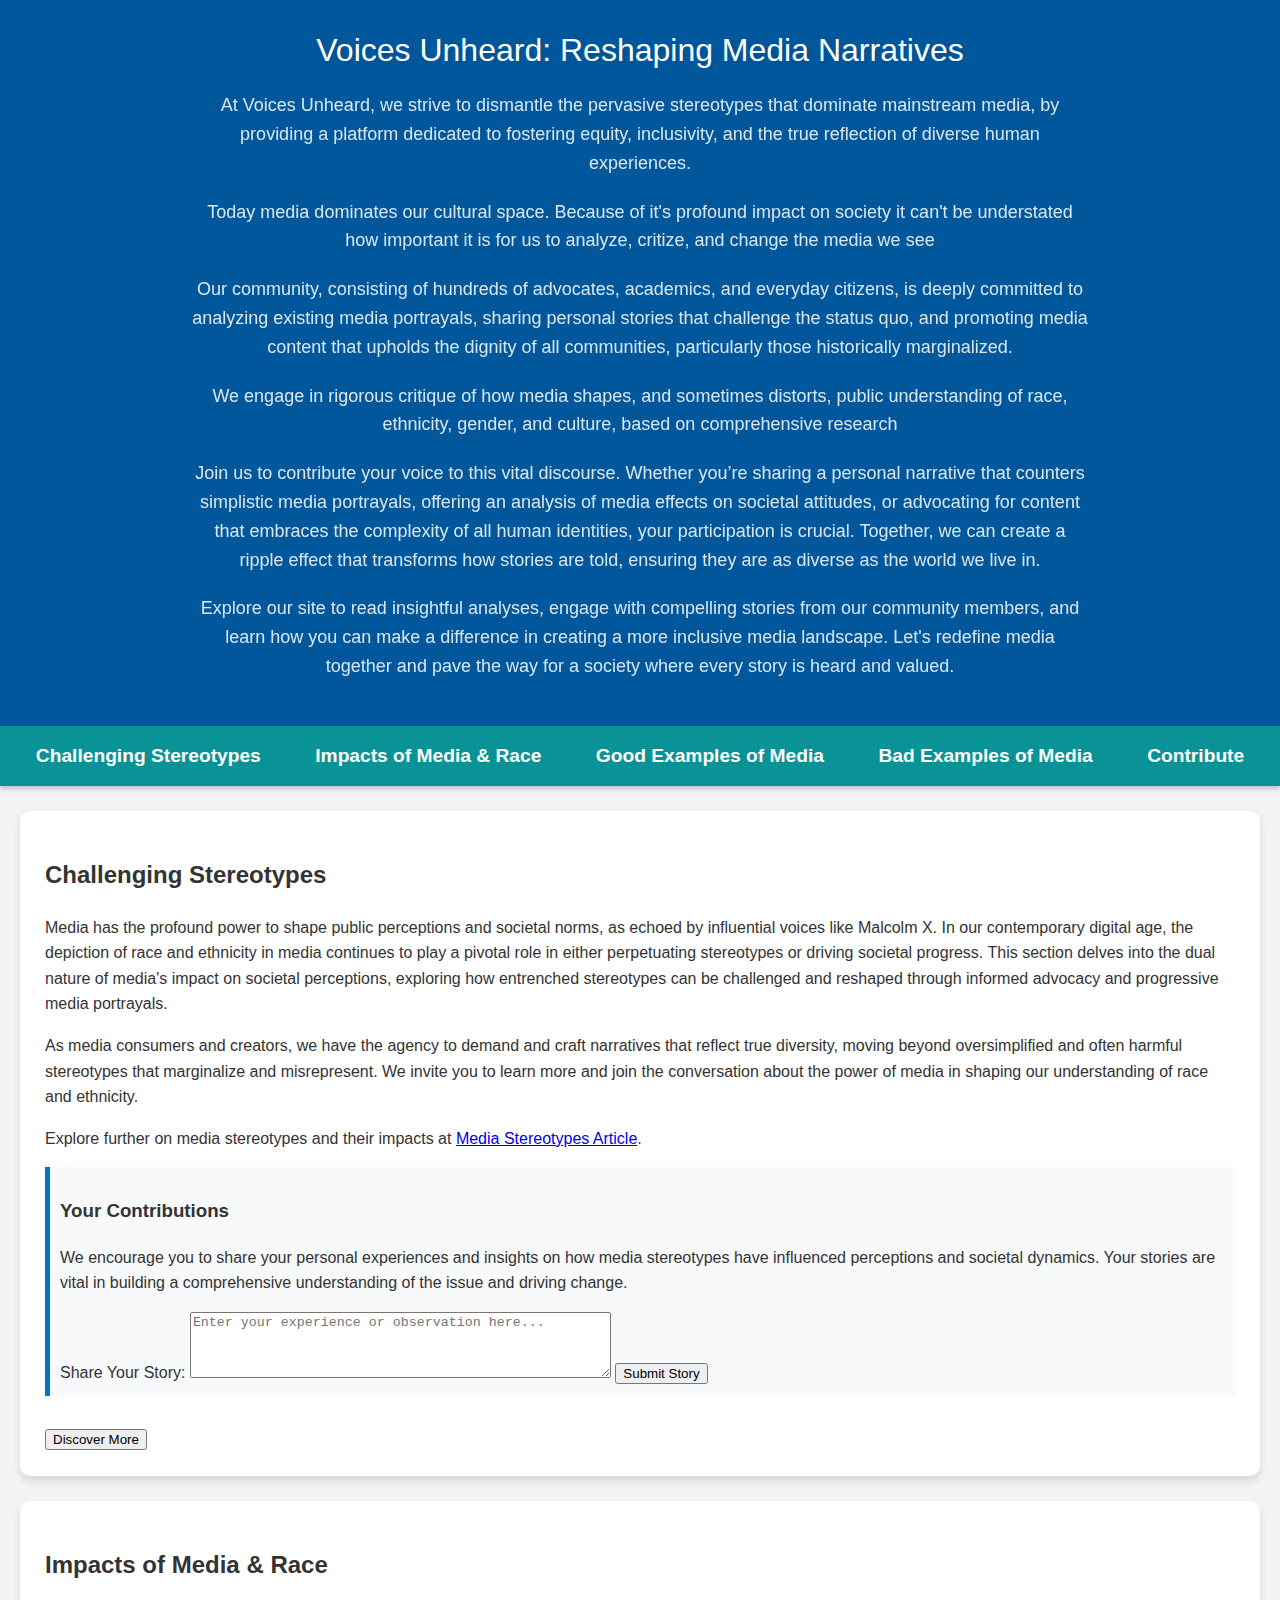
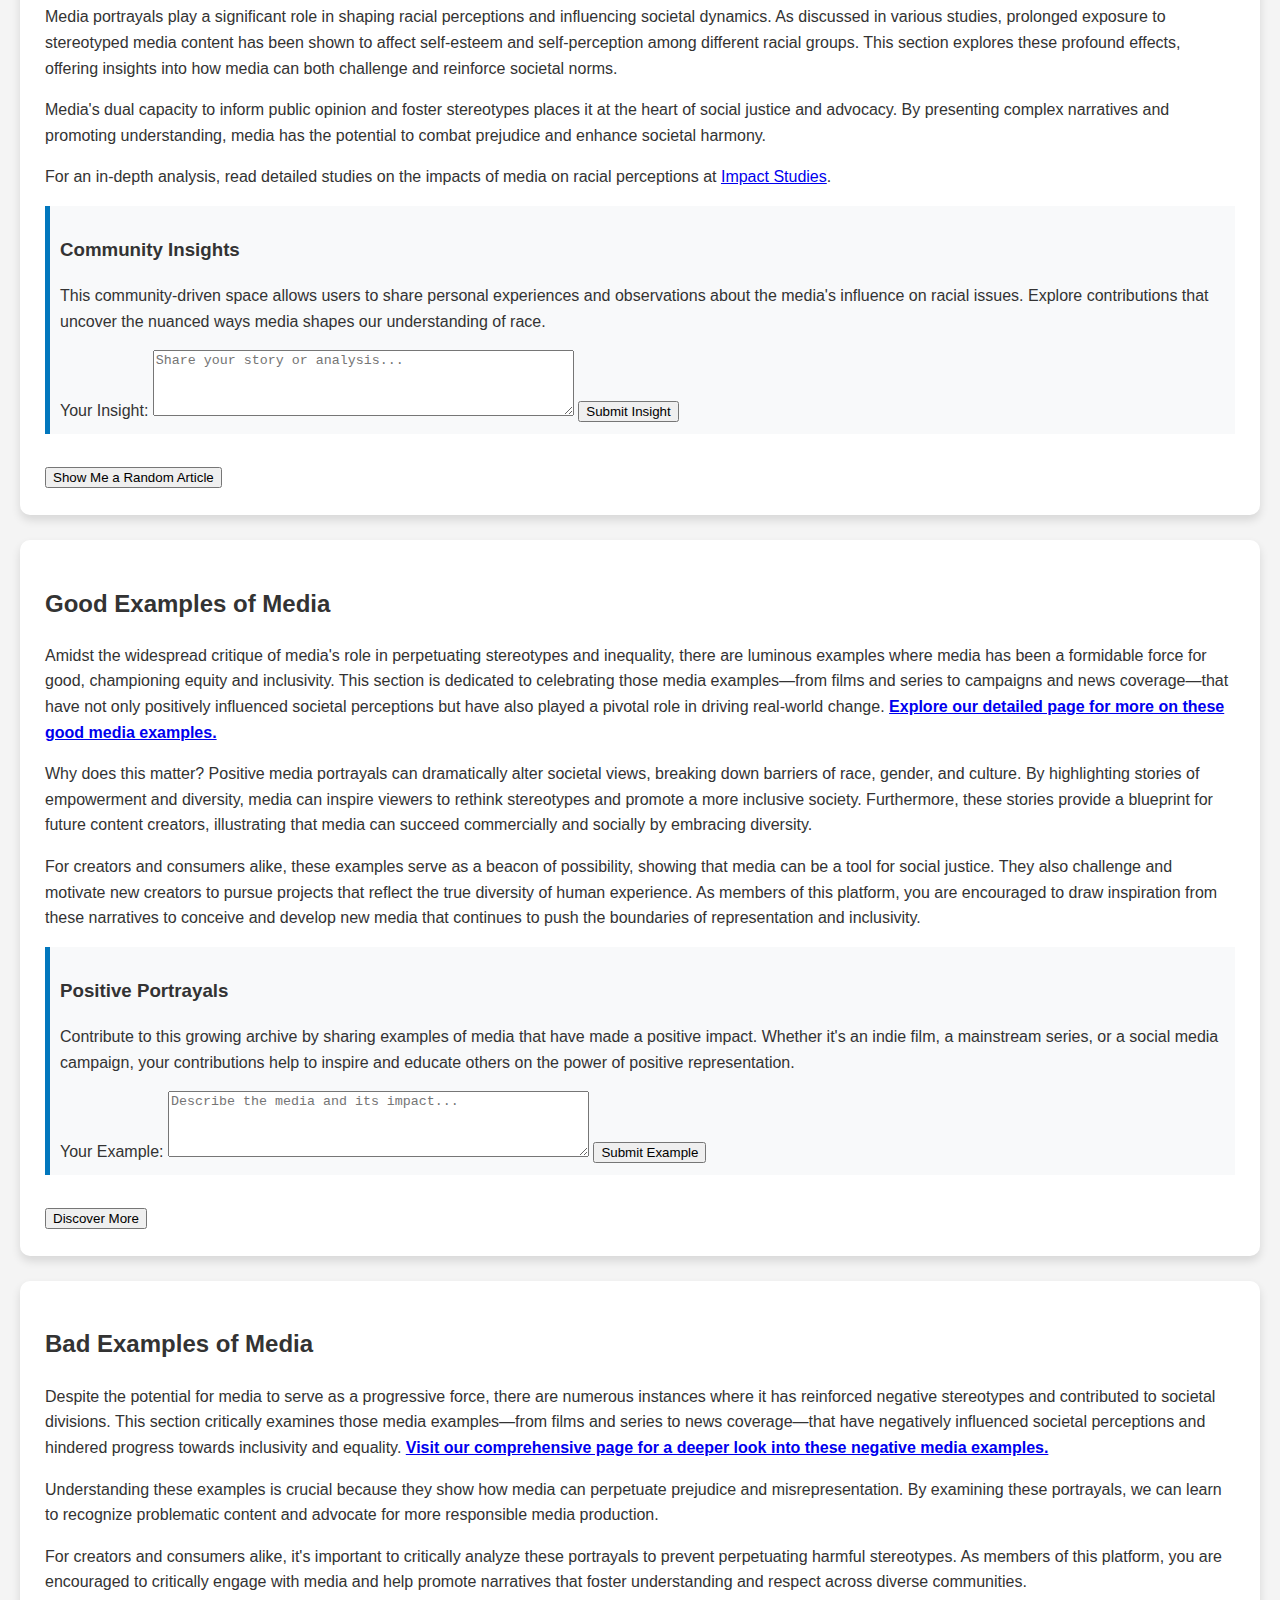
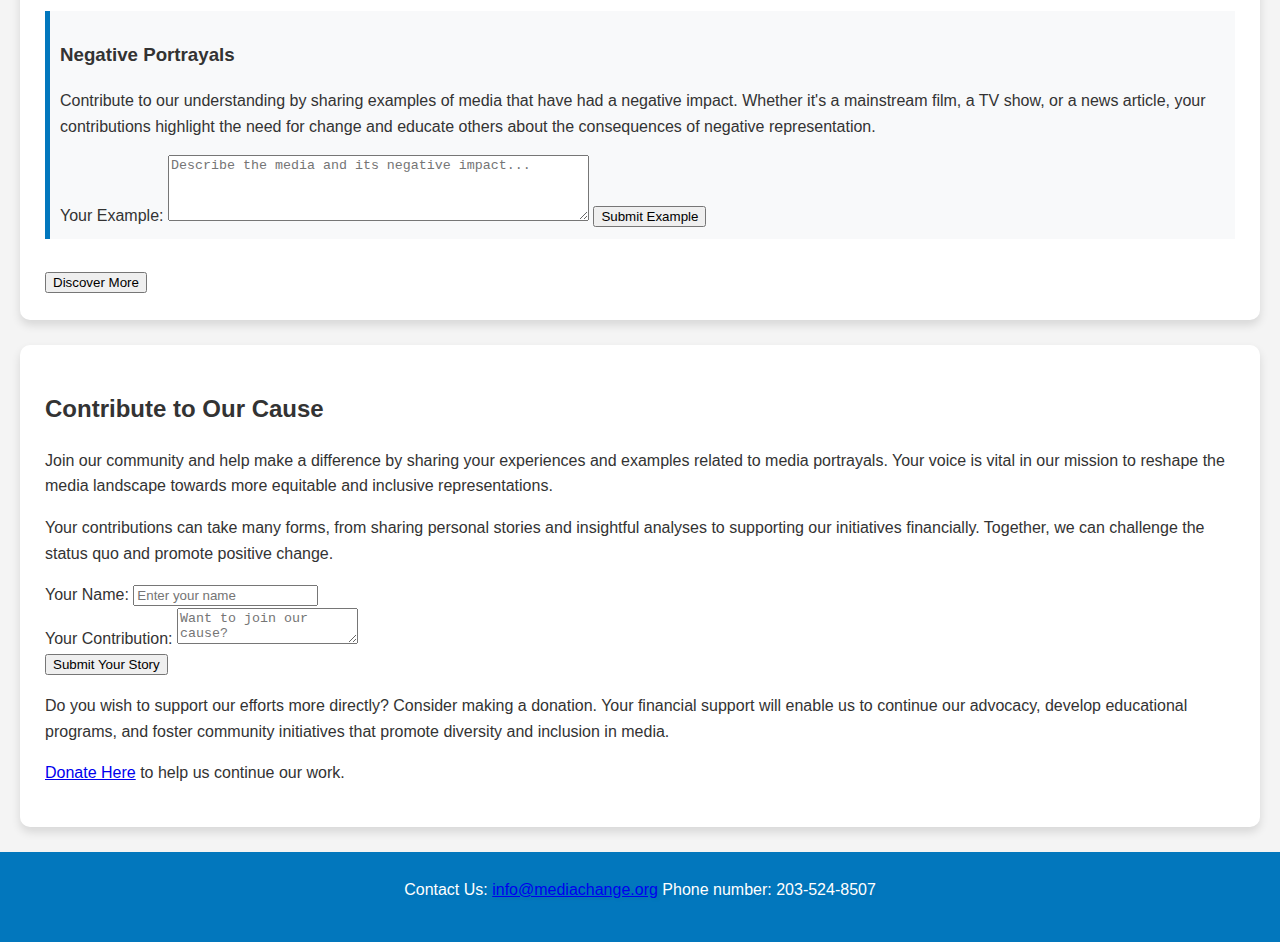
<file: index.html>
<!DOCTYPE html>
<html lang="en">
<head>
    <meta charset="UTF-8">
    <meta name="viewport" content="width=device-width, initial-scale=1.0">
    <title>Media for Equity and Inclusivity</title>
    <link href="CSS/main.css" rel="stylesheet">
</head>
<body>
    <header>
        <h1>Voices Unheard: Reshaping Media Narratives</h1>
        <p>At Voices Unheard, we strive to dismantle the pervasive stereotypes that dominate mainstream media, by providing a platform dedicated to fostering equity, inclusivity, and the true reflection of diverse human experiences.</p>
        <p>Today media dominates our cultural space. Because of it's profound impact on society it can't be understated how important it is for us to analyze, critize, and change the media we see</p>
        <p>Our community, consisting of hundreds of advocates, academics, and everyday citizens, is deeply committed to analyzing existing media portrayals, sharing personal stories that challenge the status quo, and promoting media content that upholds the dignity of all communities, particularly those historically marginalized. </p>
        <p> We engage in rigorous critique of how media shapes, and sometimes distorts, public understanding of race, ethnicity, gender, and culture, based on comprehensive research</p>
        <p>Join us to contribute your voice to this vital discourse. Whether you’re sharing a personal narrative that counters simplistic media portrayals, offering an analysis of media effects on societal attitudes, or advocating for content that embraces the complexity of all human identities, your participation is crucial. Together, we can create a ripple effect that transforms how stories are told, ensuring they are as diverse as the world we live in.</p>
        <p>Explore our site to read insightful analyses, engage with compelling stories from our community members, and learn how you can make a difference in creating a more inclusive media landscape. Let's redefine media together and pave the way for a society where every story is heard and valued.</p>
    </header>
    

    <nav>
        <a href="#stereotypes">Challenging Stereotypes</a>
        <a href="#impacts">Impacts of Media & Race</a>
        <a href="#good-media">Good Examples of Media</a>
        <a href="#bad-media">Bad Examples of Media</a>
        <a href="#contribute">Contribute</a>
    </nav>

    <section id="stereotypes">
        <h2>Challenging Stereotypes</h2>
        <p>Media has the profound power to shape public perceptions and societal norms, as echoed by influential voices like Malcolm X. In our contemporary digital age, the depiction of race and ethnicity in media continues to play a pivotal role in either perpetuating stereotypes or driving societal progress. This section delves into the dual nature of media's impact on societal perceptions, exploring how entrenched stereotypes can be challenged and reshaped through informed advocacy and progressive media portrayals.</p>
        <p>As media consumers and creators, we have the agency to demand and craft narratives that reflect true diversity, moving beyond oversimplified and often harmful stereotypes that marginalize and misrepresent. We invite you to learn more and join the conversation about the power of media in shaping our understanding of race and ethnicity.</p>
        <!-- Embedded link to a relevant article or resource -->
        <p>Explore further on media stereotypes and their impacts at <a href="stereotypes.html" target="_blank">Media Stereotypes Article</a>.</p>
        <article>
            <h3>Your Contributions</h3>
            <p>We encourage you to share your personal experiences and insights on how media stereotypes have influenced perceptions and societal dynamics. Your stories are vital in building a comprehensive understanding of the issue and driving change.</p>
            <!-- Form for users to contribute their story -->
            <form action="mailto:info@mediachange.org" method="post" enctype="text/plain">
                <label for="user-story">Share Your Story:</label>
                <textarea id="user-story" name="story" rows="4" cols="50" placeholder="Enter your experience or observation here..."></textarea>
                <button type="submit">Submit Story</button>
            </form>
        </article>
        <button onclick="randomArticle()">Discover More</button>
        <script>
            function randomArticle() {
                const articles = [
                    'https://libres.uncg.edu/ir/uncg/f/K_Ellis_Racial_2022.pdf', // Racial Stereotypes in Television Advertisements
                    'https://doi.org/10.1111/cars.12335', // Racial stereotyping of indigenous people in Canadian media
                    'https://news.mongabay.com/2021/09/oil-pipeline-on-native-lands-ramps-up-as-canada-honors-its-indigenous-people/', // Oil Pipeline on Native Lands
                    'https://eprints.lse.ac.uk/110724/2/In_Between_Identities_and_Cultures.pdf', // Ms Marvel and the Representation of Young Muslim Women
                    'https://doi.org/10.1353/sho.2007.0121' // Jewish Stereotypes, Media Images, Cultural Hybridity
                ];
                const randomIndex = Math.floor(Math.random() * articles.length);
                window.location.href = articles[randomIndex];
            }
        </script>        
    </section>
    

    <section id="impacts">
        <h2>Impacts of Media & Race</h2>
        <p>Media portrayals play a significant role in shaping racial perceptions and influencing societal dynamics. As discussed in various studies, prolonged exposure to stereotyped media content has been shown to affect self-esteem and self-perception among different racial groups. This section explores these profound effects, offering insights into how media can both challenge and reinforce societal norms.</p>
        <p>Media's dual capacity to inform public opinion and foster stereotypes places it at the heart of social justice and advocacy. By presenting complex narratives and promoting understanding, media has the potential to combat prejudice and enhance societal harmony.</p>
        <!-- Embedded link to a research paper or resource -->
        <p>For an in-depth analysis, read detailed studies on the impacts of media on racial perceptions at <a href="ImpactStudies.html" target="_blank">Impact Studies</a>.</p>
        <article>
            <h3>Community Insights</h3>
            <p>This community-driven space allows users to share personal experiences and observations about the media's influence on racial issues. Explore contributions that uncover the nuanced ways media shapes our understanding of race.</p>
            <!-- User contribution form -->
            <form action="mailto:info@mediachange.org" method="post" enctype="text/plain">
                <label for="user-input">Your Insight:</label>
                <textarea id="user-input" name="content" rows="4" cols="50" placeholder="Share your story or analysis..."></textarea>
                <button type="submit">Submit Insight</button>
            </form>
        </article>
        <button onclick="randomArticle()">Show Me a Random Article</button>
        <script>
            function randomArticle() {
                const articles = [
                    'https://libres.uncg.edu/ir/uncg/f/K_Ellis_Racial_2022.pdf', // Racial Stereotypes in Television Advertisements
                    'https://doi.org/10.1002/mhw.32055', // Study: Racial stereotypes regarding violence, video games
                    'https://www.tvguide.com/news/10-shows-to-help-kids-understand-racism-and-equality/', // TV Guide: Shows to Help Kids Understand Racism and Equality
                    'https://doi.org/10.1007/s12111-009-9116-3', // "But She’s Not Black!” – Discusses racial identity and media perception
                    'https://doi.org/10.1080/14660970.2022.2109805' // "White digital footballers can't jump": Reconstructing race in FIFA 20
                ];
                const randomIndex = Math.floor(Math.random() * articles.length);
                window.location.href = articles[randomIndex];
            }
        </script>
    </section>
    
    

    

    <section id="good-media">
        <h2>Good Examples of Media</h2>
        <p>Amidst the widespread critique of media's role in perpetuating stereotypes and inequality, there are luminous examples where media has been a formidable force for good, championing equity and inclusivity. This section is dedicated to celebrating those media examples—from films and series to campaigns and news coverage—that have not only positively influenced societal perceptions but have also played a pivotal role in driving real-world change. <strong><a href="GoodExamples.html">Explore our detailed page for more on these good media examples.</a></strong></p>
        
        <p>Why does this matter? Positive media portrayals can dramatically alter societal views, breaking down barriers of race, gender, and culture. By highlighting stories of empowerment and diversity, media can inspire viewers to rethink stereotypes and promote a more inclusive society. Furthermore, these stories provide a blueprint for future content creators, illustrating that media can succeed commercially and socially by embracing diversity.</p>
        
        <p>For creators and consumers alike, these examples serve as a beacon of possibility, showing that media can be a tool for social justice. They also challenge and motivate new creators to pursue projects that reflect the true diversity of human experience. As members of this platform, you are encouraged to draw inspiration from these narratives to conceive and develop new media that continues to push the boundaries of representation and inclusivity.</p>
    
        <!-- User contribution form for positive portrayals -->
        <article>
            <h3>Positive Portrayals</h3>
            <p>Contribute to this growing archive by sharing examples of media that have made a positive impact. Whether it's an indie film, a mainstream series, or a social media campaign, your contributions help to inspire and educate others on the power of positive representation.</p>
            <form action="mailto:info@mediachange.org" method="post" enctype="text/plain">
                <label for="positive-media">Your Example:</label>
                <textarea id="positive-media" name="positiveMedia" rows="4" cols="50" placeholder="Describe the media and its impact..."></textarea>
                <button type="submit">Submit Example</button>
            </form>
        </article>
        <button onclick="randomPositiveArticle()">Discover More</button>
        <script>
            function randomPositiveArticle() {
                const articles = [
                    'https://www.youtube.com/watch?v=uXT5fdgt41s', // Akeelah and the Bee - Film that highlights positive representation and empowerment
                    'https://www.voicesofyouth.org/blog/how-social-media-helping-combat-racism', // How social media is helping combat racism - Article discussing positive impacts of social media
                    'https://www.tvguide.com/news/10-shows-to-help-kids-understand-racism-and-equality/', // 10 Shows to Help Kids Understand Racism and Equality - TV Guide
                    'https://www.npr.org/sections/codeswitch/2018/07/31/631897758/a-look-back-at-trayvon-martins-death-and-the-movement-it-inspired', // NPR article on Trayvon Martin’s Death and the movement it inspired
                    'https://www.guardian.com/film/2022/jul/17/john-cho-interview-actor-likes-to-laugh-at-racial-stereotypes' // John Cho interview discussing tackling racial stereotypes in media
                ];
                const randomIndex = Math.floor(Math.random() * articles.length);
                window.location.href = articles[randomIndex];
            }
        </script>
    </section>
    

    <section id="bad-media">
        <h2>Bad Examples of Media</h2>
        <p>Despite the potential for media to serve as a progressive force, there are numerous instances where it has reinforced negative stereotypes and contributed to societal divisions. This section critically examines those media examples—from films and series to news coverage—that have negatively influenced societal perceptions and hindered progress towards inclusivity and equality. <strong><a href="BadExamples.html">Visit our comprehensive page for a deeper look into these negative media examples.</a></strong></p>
    
        <p>Understanding these examples is crucial because they show how media can perpetuate prejudice and misrepresentation. By examining these portrayals, we can learn to recognize problematic content and advocate for more responsible media production.</p>
    
        <p>For creators and consumers alike, it's important to critically analyze these portrayals to prevent perpetuating harmful stereotypes. As members of this platform, you are encouraged to critically engage with media and help promote narratives that foster understanding and respect across diverse communities.</p>
    
        <!-- User contribution form for negative portrayals -->
        <article>
            <h3>Negative Portrayals</h3>
            <p>Contribute to our understanding by sharing examples of media that have had a negative impact. Whether it's a mainstream film, a TV show, or a news article, your contributions highlight the need for change and educate others about the consequences of negative representation.</p>
            <form action="mailto:info@mediachange.org" method="post" enctype="text/plain">
                <label for="negative-media">Your Example:</label>
                <textarea id="negative-media" name="negativeMedia" rows="4" cols="50" placeholder="Describe the media and its negative impact..."></textarea>
                <button type="submit">Submit Example</button>
            </form>
        </article>
        <button onclick="randomNegativeArticle()">Discover More</button>
        <script>
            function randomNegativeArticle() {
                const articles = [
                    'https://doi.org/10.1111/cars.12335', // Racial stereotyping of indigenous people in the Canadian media
                    'https://doi.org/10.1002/mhw.32055', // Study: Racial stereotypes exist regarding violence, video games
                    'https://www.youtube.com/watch?v=5PhWo09sr4E', // SportsCenter clip showcasing racial stereotypes in sports commentary
                    'https://doi.org/10.1353/sho.2007.0121', // Discussing Jewish stereotypes and media images
                    'https://news.mongabay.com/2021/09/oil-pipeline-on-native-lands-ramps-up-as-canada-honors-its-indigenous-people/' // Report on media misrepresentation of indigenous rights issues
                ];
                const randomIndex = Math.floor(Math.random() * articles.length);
                window.location.href = articles[randomIndex];
            }
        </script>
    </section>
    
    

    <section id="contribute">
        <h2>Contribute to Our Cause</h2>
        <p>Join our community and help make a difference by sharing your experiences and examples related to media portrayals. Your voice is vital in our mission to reshape the media landscape towards more equitable and inclusive representations.</p>
        <p>Your contributions can take many forms, from sharing personal stories and insightful analyses to supporting our initiatives financially. Together, we can challenge the status quo and promote positive change.</p>
    
        <!-- Contribution form for user stories and examples -->
        <form action="mailto:your-email@example.com" method="post" enctype="text/plain">
            <label for="name">Your Name:</label>
            <input type="text" id="name" name="name" placeholder="Enter your name" required><br>
            <label for="contribution">Your Contribution:</label>
            <textarea id="contribution" name="contribution" placeholder="Want to join our cause?" required></textarea><br>
            <button type="submit">Submit Your Story</button>
        </form>
    
        <p>Do you wish to support our efforts more directly? Consider making a donation. Your financial support will enable us to continue our advocacy, develop educational programs, and foster community initiatives that promote diversity and inclusion in media.</p>
        <p><a href="https://venmo.com/u/Sonok-Mahapatra" target="_blank">Donate Here</a> to help us continue our work.</p>
    </section>
    

    <footer>
        <p>Contact Us: <a href="mailto:info@mediachange.org">info@mediachange.org</a> Phone number: 203-524-8507</p>
    </footer>
</body>
</html>
</file>
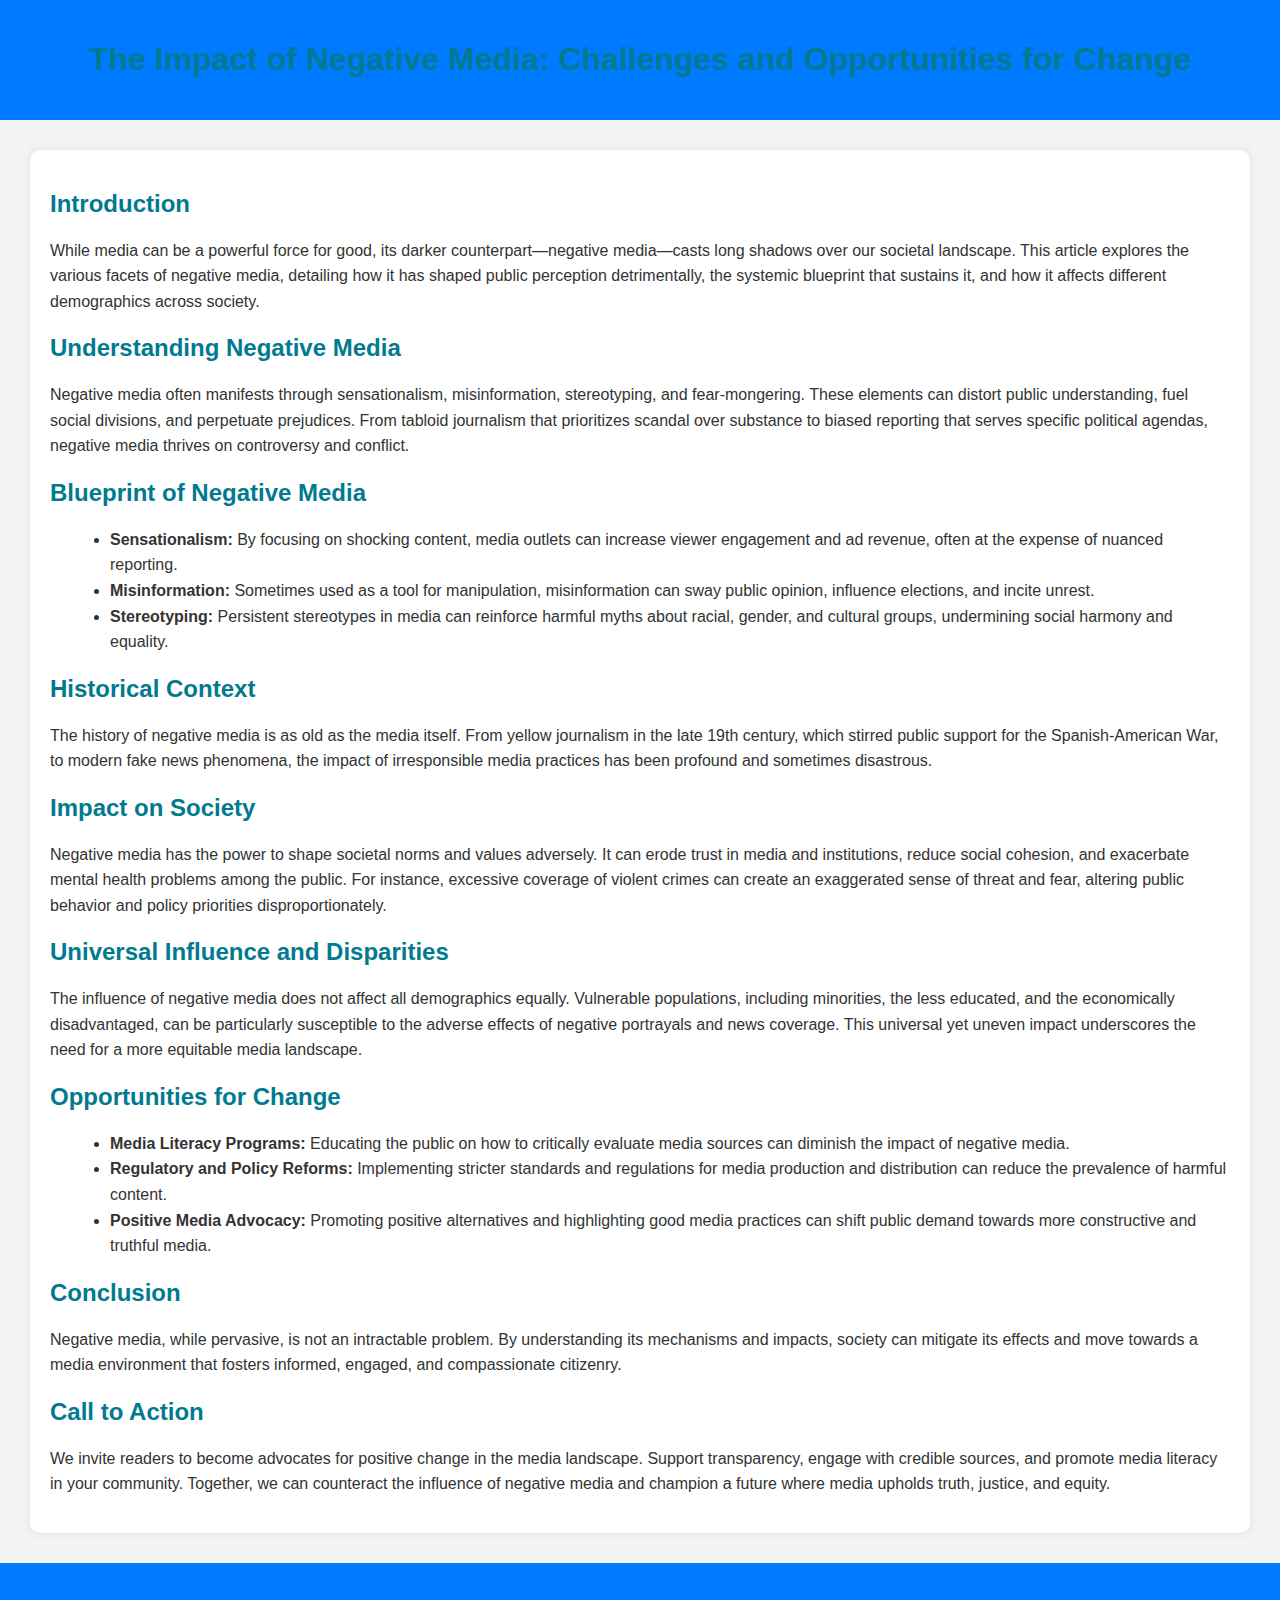
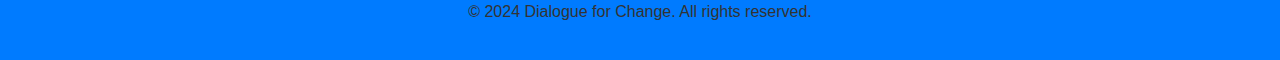
<file: BadExamples.html>
<!DOCTYPE html>
<html lang="en">
<head>
    <meta charset="UTF-8">
    <meta name="viewport" content="width=device-width, initial-scale=1.0">
    <title>The Impact of Negative Media: Challenges and Opportunities for Change</title>
    <style>
        body {
            font-family: 'Arial', sans-serif;
            margin: 0;
            padding: 0;
            background-color: #f4f4f4;
            color: #333;
        }
        header, footer {
            background-color: #007bff;
            color: white;
            padding: 20px;
            text-align: center;
        }
        article {
            background: white;
            margin: 30px;
            padding: 20px;
            border-radius: 10px;
            box-shadow: 0 0 10px rgba(0,0,0,0.1);
        }
        h1, h2 {
            color: #017a8f;
        }
        p, ul, li {
            color: #333;
            line-height: 1.6;
        }
        ul {
            margin-left: 20px;
        }
        a {
            color: #0294a5;
            text-decoration: none;
        }
        a:hover {
            text-decoration: underline;
        }
    </style>
</head>
<body>
    <header>
        <h1>The Impact of Negative Media: Challenges and Opportunities for Change</h1>
    </header>
    <article>
        <h2>Introduction</h2>
        <p>While media can be a powerful force for good, its darker counterpart—negative media—casts long shadows over our societal landscape. This article explores the various facets of negative media, detailing how it has shaped public perception detrimentally, the systemic blueprint that sustains it, and how it affects different demographics across society.</p>

        <h2>Understanding Negative Media</h2>
        <p>Negative media often manifests through sensationalism, misinformation, stereotyping, and fear-mongering. These elements can distort public understanding, fuel social divisions, and perpetuate prejudices. From tabloid journalism that prioritizes scandal over substance to biased reporting that serves specific political agendas, negative media thrives on controversy and conflict.</p>

        <h2>Blueprint of Negative Media</h2>
        <ul>
            <li><strong>Sensationalism:</strong> By focusing on shocking content, media outlets can increase viewer engagement and ad revenue, often at the expense of nuanced reporting.</li>
            <li><strong>Misinformation:</strong> Sometimes used as a tool for manipulation, misinformation can sway public opinion, influence elections, and incite unrest.</li>
            <li><strong>Stereotyping:</strong> Persistent stereotypes in media can reinforce harmful myths about racial, gender, and cultural groups, undermining social harmony and equality.</li>
        </ul>

        <h2>Historical Context</h2>
        <p>The history of negative media is as old as the media itself. From yellow journalism in the late 19th century, which stirred public support for the Spanish-American War, to modern fake news phenomena, the impact of irresponsible media practices has been profound and sometimes disastrous.</p>

        <h2>Impact on Society</h2>
        <p>Negative media has the power to shape societal norms and values adversely. It can erode trust in media and institutions, reduce social cohesion, and exacerbate mental health problems among the public. For instance, excessive coverage of violent crimes can create an exaggerated sense of threat and fear, altering public behavior and policy priorities disproportionately.</p>

        <h2>Universal Influence and Disparities</h2>
        <p>The influence of negative media does not affect all demographics equally. Vulnerable populations, including minorities, the less educated, and the economically disadvantaged, can be particularly susceptible to the adverse effects of negative portrayals and news coverage. This universal yet uneven impact underscores the need for a more equitable media landscape.</p>

        <h2>Opportunities for Change</h2>
        <ul>
            <li><strong>Media Literacy Programs:</strong> Educating the public on how to critically evaluate media sources can diminish the impact of negative media.</li>
            <li><strong>Regulatory and Policy Reforms:</strong> Implementing stricter standards and regulations for media production and distribution can reduce the prevalence of harmful content.</li>
            <li><strong>Positive Media Advocacy:</strong> Promoting positive alternatives and highlighting good media practices can shift public demand towards more constructive and truthful media.</li>
        </ul>

        <h2>Conclusion</h2>
        <p>Negative media, while pervasive, is not an intractable problem. By understanding its mechanisms and impacts, society can mitigate its effects and move towards a media environment that fosters informed, engaged, and compassionate citizenry.</p>

        <h2>Call to Action</h2>
        <p>We invite readers to become advocates for positive change in the media landscape. Support transparency, engage with credible sources, and promote media literacy in your community. Together, we can counteract the influence of negative media and champion a future where media upholds truth, justice, and equity.</p>
    </article>
    <footer>
        <p>© 2024 Dialogue for Change. All rights reserved.</p>
    </footer>
</body>
</html>
</file>
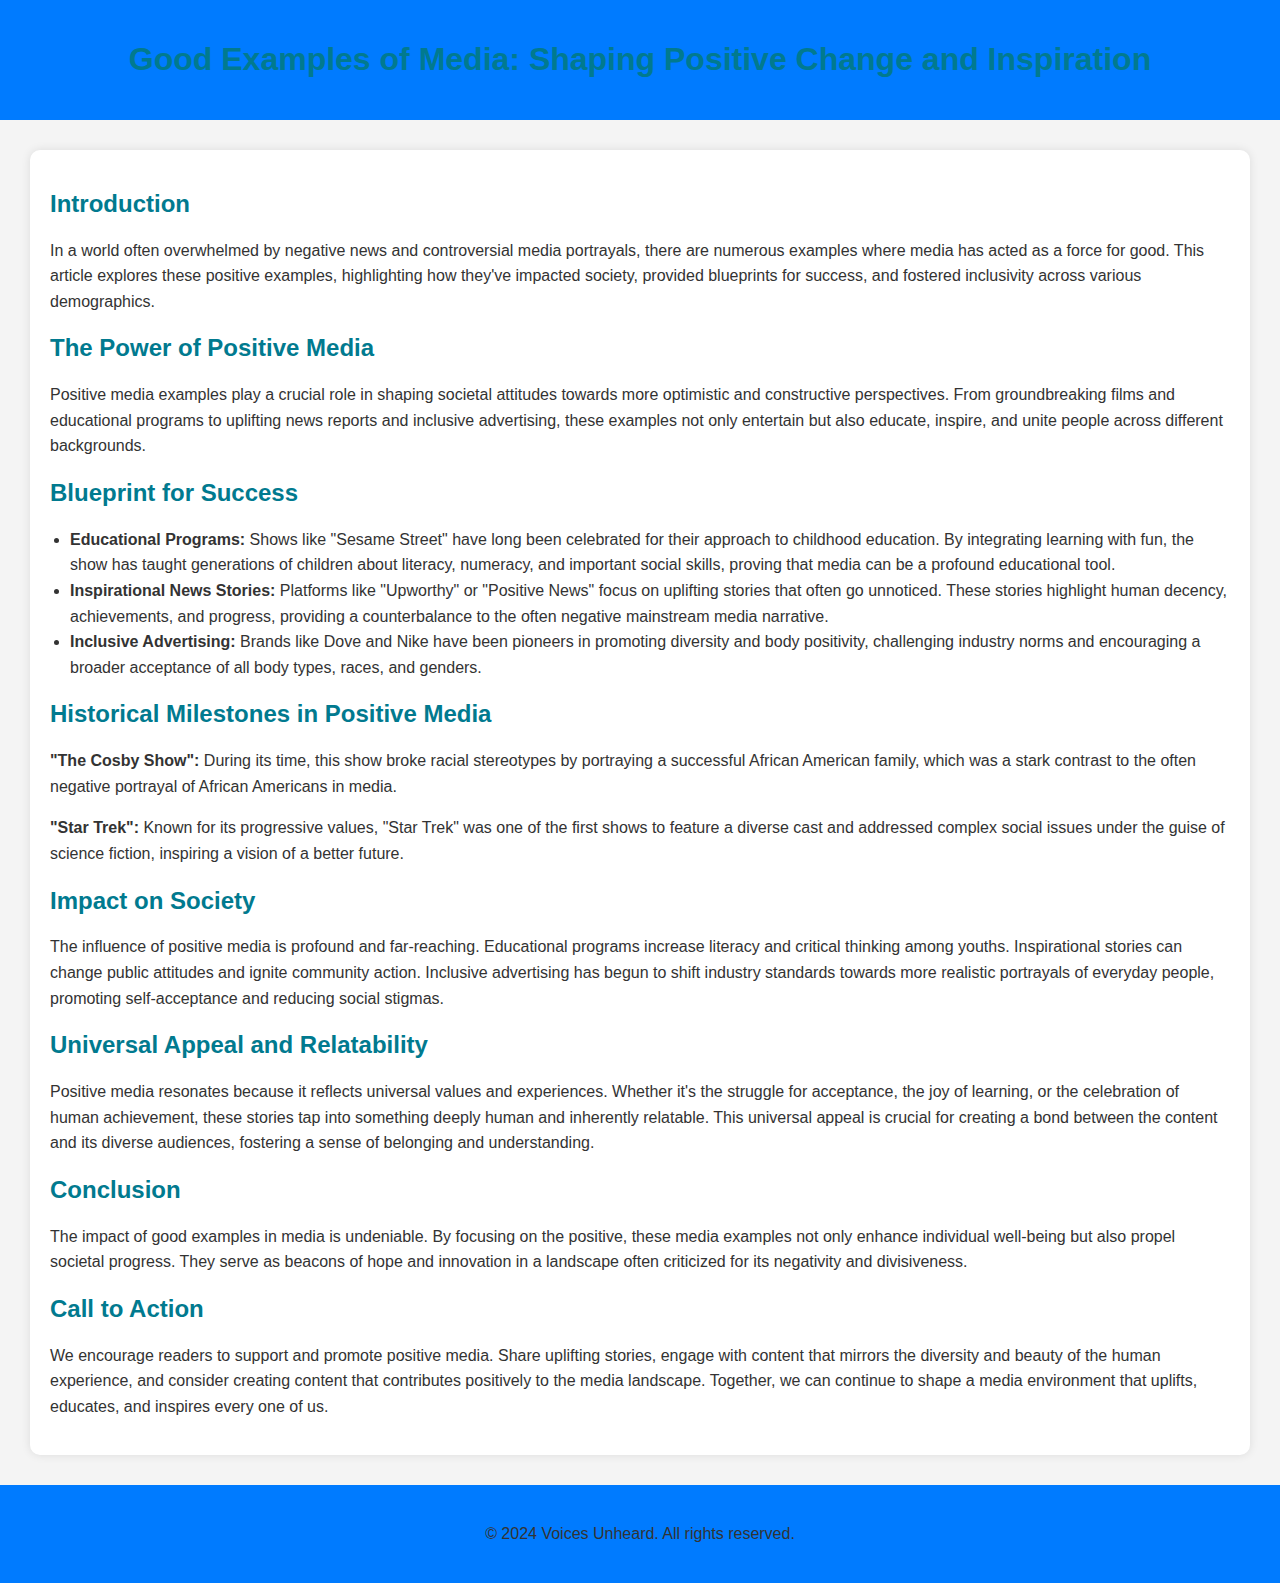
<file: GoodExamples.html>
<!DOCTYPE html>
<html lang="en">
<head>
    <meta charset="UTF-8">
    <meta name="viewport" content="width=device-width, initial-scale=1.0">
    <title>Good Examples of Media: Shaping Positive Change and Inspiration</title>
    <style>
        body {
            font-family: 'Segoe UI', Tahoma, Geneva, Verdana, sans-serif;
            margin: 0;
            padding: 0;
            background-color: #f4f4f4;
            color: #333;
        }
        header, footer {
            background-color: #007BFF;
            color: white;
            padding: 20px;
            text-align: center;
        }
        article {
            background: white;
            margin: 30px;
            padding: 20px;
            border-radius: 10px;
            box-shadow: 0 0 10px rgba(0,0,0,0.1);
        }
        h1, h2 {
            color: #017a8f;
        }
        p, li {
            color: #333;
            line-height: 1.6;
        }
        ul {
            padding-left: 20px;
        }
        a {
            color: #0294a5;
            text-decoration: none;
        }
        a:hover {
            text-decoration: underline;
        }
    </style>
</head>
<body>
    <header>
        <h1>Good Examples of Media: Shaping Positive Change and Inspiration</h1>
    </header>
    <article>
        <h2>Introduction</h2>
        <p>In a world often overwhelmed by negative news and controversial media portrayals, there are numerous examples where media has acted as a force for good. This article explores these positive examples, highlighting how they've impacted society, provided blueprints for success, and fostered inclusivity across various demographics.</p>

        <h2>The Power of Positive Media</h2>
        <p>Positive media examples play a crucial role in shaping societal attitudes towards more optimistic and constructive perspectives. From groundbreaking films and educational programs to uplifting news reports and inclusive advertising, these examples not only entertain but also educate, inspire, and unite people across different backgrounds.</p>

        <h2>Blueprint for Success</h2>
        <ul>
            <li><strong>Educational Programs:</strong> Shows like "Sesame Street" have long been celebrated for their approach to childhood education. By integrating learning with fun, the show has taught generations of children about literacy, numeracy, and important social skills, proving that media can be a profound educational tool.</li>
            <li><strong>Inspirational News Stories:</strong> Platforms like "Upworthy" or "Positive News" focus on uplifting stories that often go unnoticed. These stories highlight human decency, achievements, and progress, providing a counterbalance to the often negative mainstream media narrative.</li>
            <li><strong>Inclusive Advertising:</strong> Brands like Dove and Nike have been pioneers in promoting diversity and body positivity, challenging industry norms and encouraging a broader acceptance of all body types, races, and genders.</li>
        </ul>

        <h2>Historical Milestones in Positive Media</h2>
        <p><strong>"The Cosby Show":</strong> During its time, this show broke racial stereotypes by portraying a successful African American family, which was a stark contrast to the often negative portrayal of African Americans in media.</p>
        <p><strong>"Star Trek":</strong> Known for its progressive values, "Star Trek" was one of the first shows to feature a diverse cast and addressed complex social issues under the guise of science fiction, inspiring a vision of a better future.</p>

        <h2>Impact on Society</h2>
        <p>The influence of positive media is profound and far-reaching. Educational programs increase literacy and critical thinking among youths. Inspirational stories can change public attitudes and ignite community action. Inclusive advertising has begun to shift industry standards towards more realistic portrayals of everyday people, promoting self-acceptance and reducing social stigmas.</p>

        <h2>Universal Appeal and Relatability</h2>
        <p>Positive media resonates because it reflects universal values and experiences. Whether it's the struggle for acceptance, the joy of learning, or the celebration of human achievement, these stories tap into something deeply human and inherently relatable. This universal appeal is crucial for creating a bond between the content and its diverse audiences, fostering a sense of belonging and understanding.</p>

        <h2>Conclusion</h2>
        <p>The impact of good examples in media is undeniable. By focusing on the positive, these media examples not only enhance individual well-being but also propel societal progress. They serve as beacons of hope and innovation in a landscape often criticized for its negativity and divisiveness.</p>

        <h2>Call to Action</h2>
        <p>We encourage readers to support and promote positive media. Share uplifting stories, engage with content that mirrors the diversity and beauty of the human experience, and consider creating content that contributes positively to the media landscape. Together, we can continue to shape a media environment that uplifts, educates, and inspires every one of us.</p>
    </article>
    <footer>
        <p>© 2024 Voices Unheard. All rights reserved.</p>
    </footer>
</body>
</html>
</file>
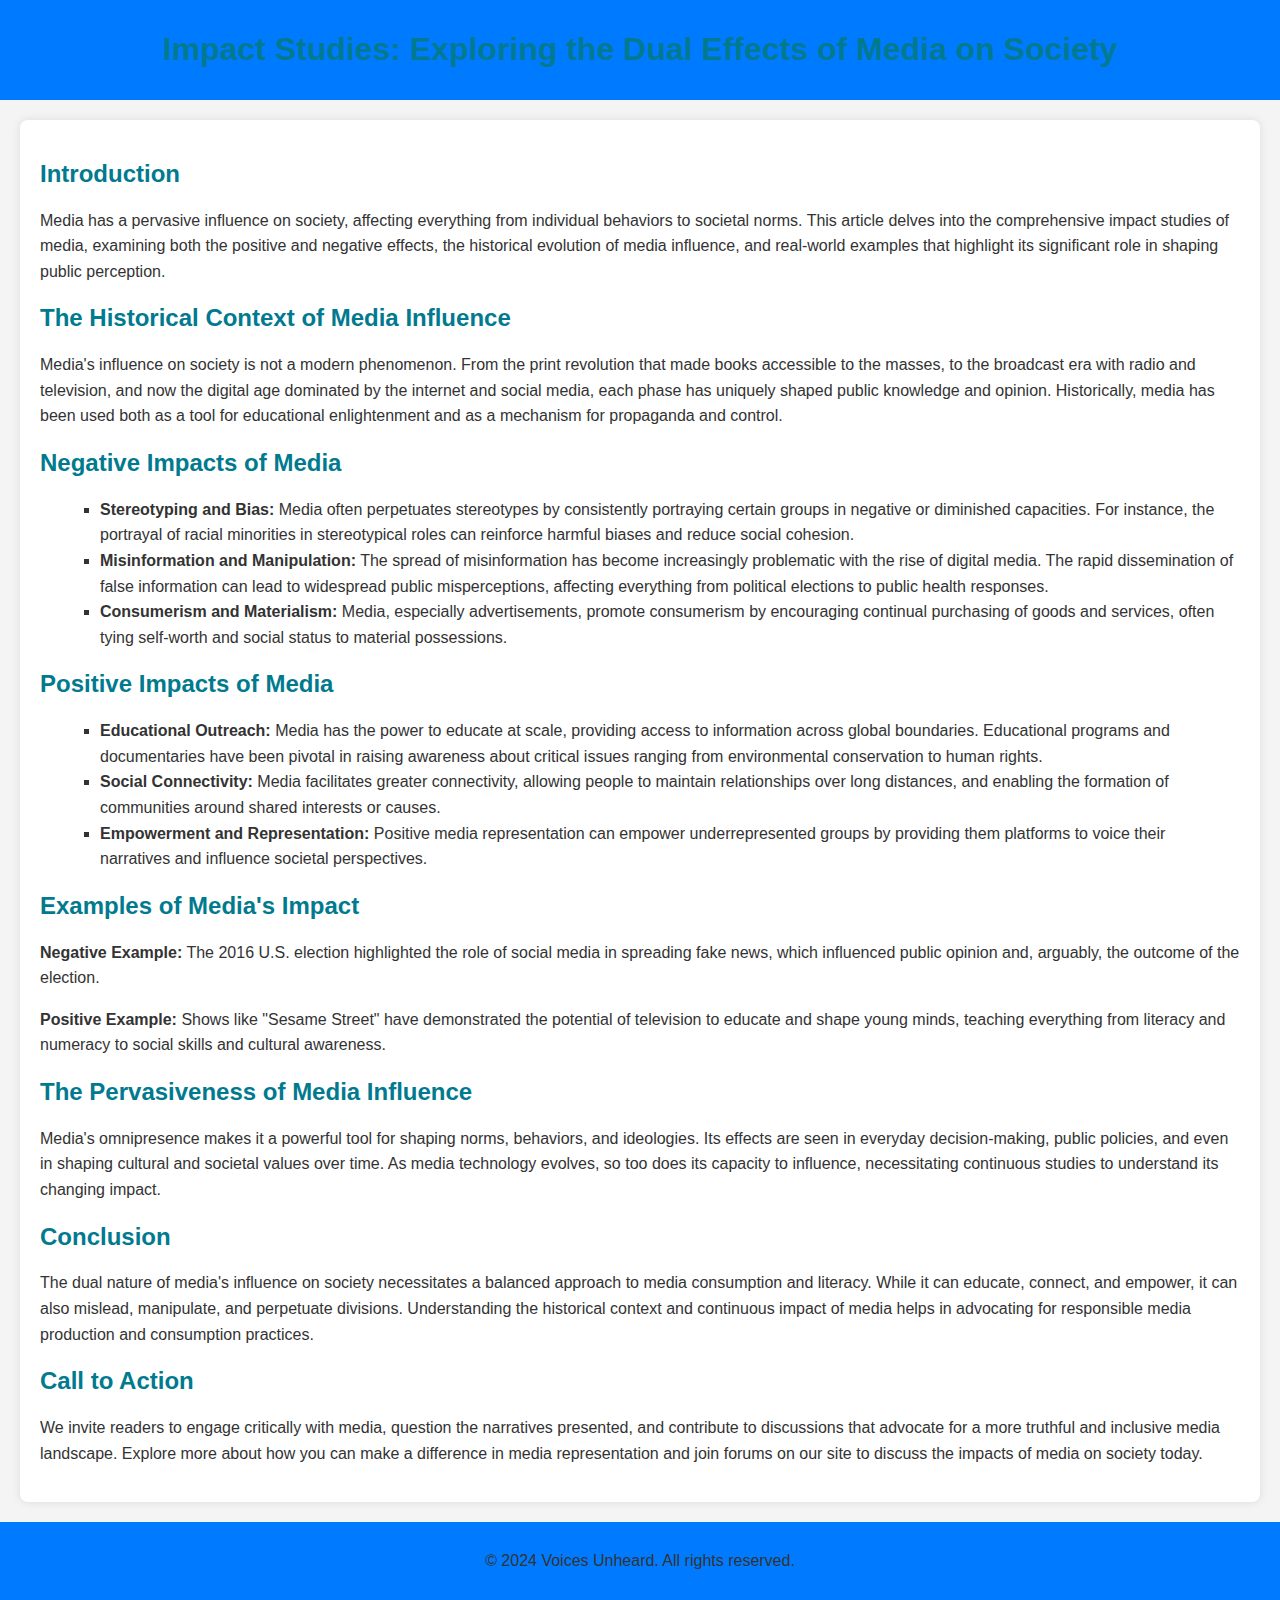
<file: ImpactStudies.html>
<!DOCTYPE html>
<html lang="en">
<head>
    <meta charset="UTF-8">
    <meta name="viewport" content="width=device-width, initial-scale=1.0">
    <title>Impact Studies: Exploring the Dual Effects of Media on Society</title>
    <style>
        body {
            font-family: Arial, sans-serif;
            margin: 0;
            padding: 0;
            background-color: #f4f4f4;
            color: #333;
        }
        header, footer {
            background-color: #007bff;
            color: white;
            padding: 10px 20px;
            text-align: center;
        }
        article {
            margin: 20px;
            padding: 20px;
            background-color: white;
            border-radius: 8px;
            box-shadow: 0 0 10px rgba(0,0,0,0.1);
        }
        h1, h2 {
            color: #017a8f;
        }
        p, ul {
            color: #333;
            line-height: 1.6;
        }
        ul {
            list-style-type: square;
            margin-left: 20px;
        }
        a {
            color: #017a8f;
            text-decoration: none;
        }
        a:hover {
            text-decoration: underline;
        }
    </style>
</head>
<body>
    <header>
        <h1>Impact Studies: Exploring the Dual Effects of Media on Society</h1>
    </header>
    <article>
        <h2>Introduction</h2>
        <p>Media has a pervasive influence on society, affecting everything from individual behaviors to societal norms. This article delves into the comprehensive impact studies of media, examining both the positive and negative effects, the historical evolution of media influence, and real-world examples that highlight its significant role in shaping public perception.</p>

        <h2>The Historical Context of Media Influence</h2>
        <p>Media's influence on society is not a modern phenomenon. From the print revolution that made books accessible to the masses, to the broadcast era with radio and television, and now the digital age dominated by the internet and social media, each phase has uniquely shaped public knowledge and opinion. Historically, media has been used both as a tool for educational enlightenment and as a mechanism for propaganda and control.</p>

        <h2>Negative Impacts of Media</h2>
        <ul>
            <li><strong>Stereotyping and Bias:</strong> Media often perpetuates stereotypes by consistently portraying certain groups in negative or diminished capacities. For instance, the portrayal of racial minorities in stereotypical roles can reinforce harmful biases and reduce social cohesion.</li>
            <li><strong>Misinformation and Manipulation:</strong> The spread of misinformation has become increasingly problematic with the rise of digital media. The rapid dissemination of false information can lead to widespread public misperceptions, affecting everything from political elections to public health responses.</li>
            <li><strong>Consumerism and Materialism:</strong> Media, especially advertisements, promote consumerism by encouraging continual purchasing of goods and services, often tying self-worth and social status to material possessions.</li>
        </ul>

        <h2>Positive Impacts of Media</h2>
        <ul>
            <li><strong>Educational Outreach:</strong> Media has the power to educate at scale, providing access to information across global boundaries. Educational programs and documentaries have been pivotal in raising awareness about critical issues ranging from environmental conservation to human rights.</li>
            <li><strong>Social Connectivity:</strong> Media facilitates greater connectivity, allowing people to maintain relationships over long distances, and enabling the formation of communities around shared interests or causes.</li>
            <li><strong>Empowerment and Representation:</strong> Positive media representation can empower underrepresented groups by providing them platforms to voice their narratives and influence societal perspectives.</li>
        </ul>

        <h2>Examples of Media's Impact</h2>
        <p><strong>Negative Example:</strong> The 2016 U.S. election highlighted the role of social media in spreading fake news, which influenced public opinion and, arguably, the outcome of the election.</p>
        <p><strong>Positive Example:</strong> Shows like "Sesame Street" have demonstrated the potential of television to educate and shape young minds, teaching everything from literacy and numeracy to social skills and cultural awareness.</p>

        <h2>The Pervasiveness of Media Influence</h2>
        <p>Media's omnipresence makes it a powerful tool for shaping norms, behaviors, and ideologies. Its effects are seen in everyday decision-making, public policies, and even in shaping cultural and societal values over time. As media technology evolves, so too does its capacity to influence, necessitating continuous studies to understand its changing impact.</p>

        <h2>Conclusion</h2>
        <p>The dual nature of media's influence on society necessitates a balanced approach to media consumption and literacy. While it can educate, connect, and empower, it can also mislead, manipulate, and perpetuate divisions. Understanding the historical context and continuous impact of media helps in advocating for responsible media production and consumption practices.</p>

        <h2>Call to Action</h2>
        <p>We invite readers to engage critically with media, question the narratives presented, and contribute to discussions that advocate for a more truthful and inclusive media landscape. Explore more about how you can make a difference in media representation and join forums on our site to discuss the impacts of media on society today.</p>
    </article>
    <footer>
        <p>© 2024 Voices Unheard. All rights reserved.</p>
    </footer>
</body>
</html>
</file>
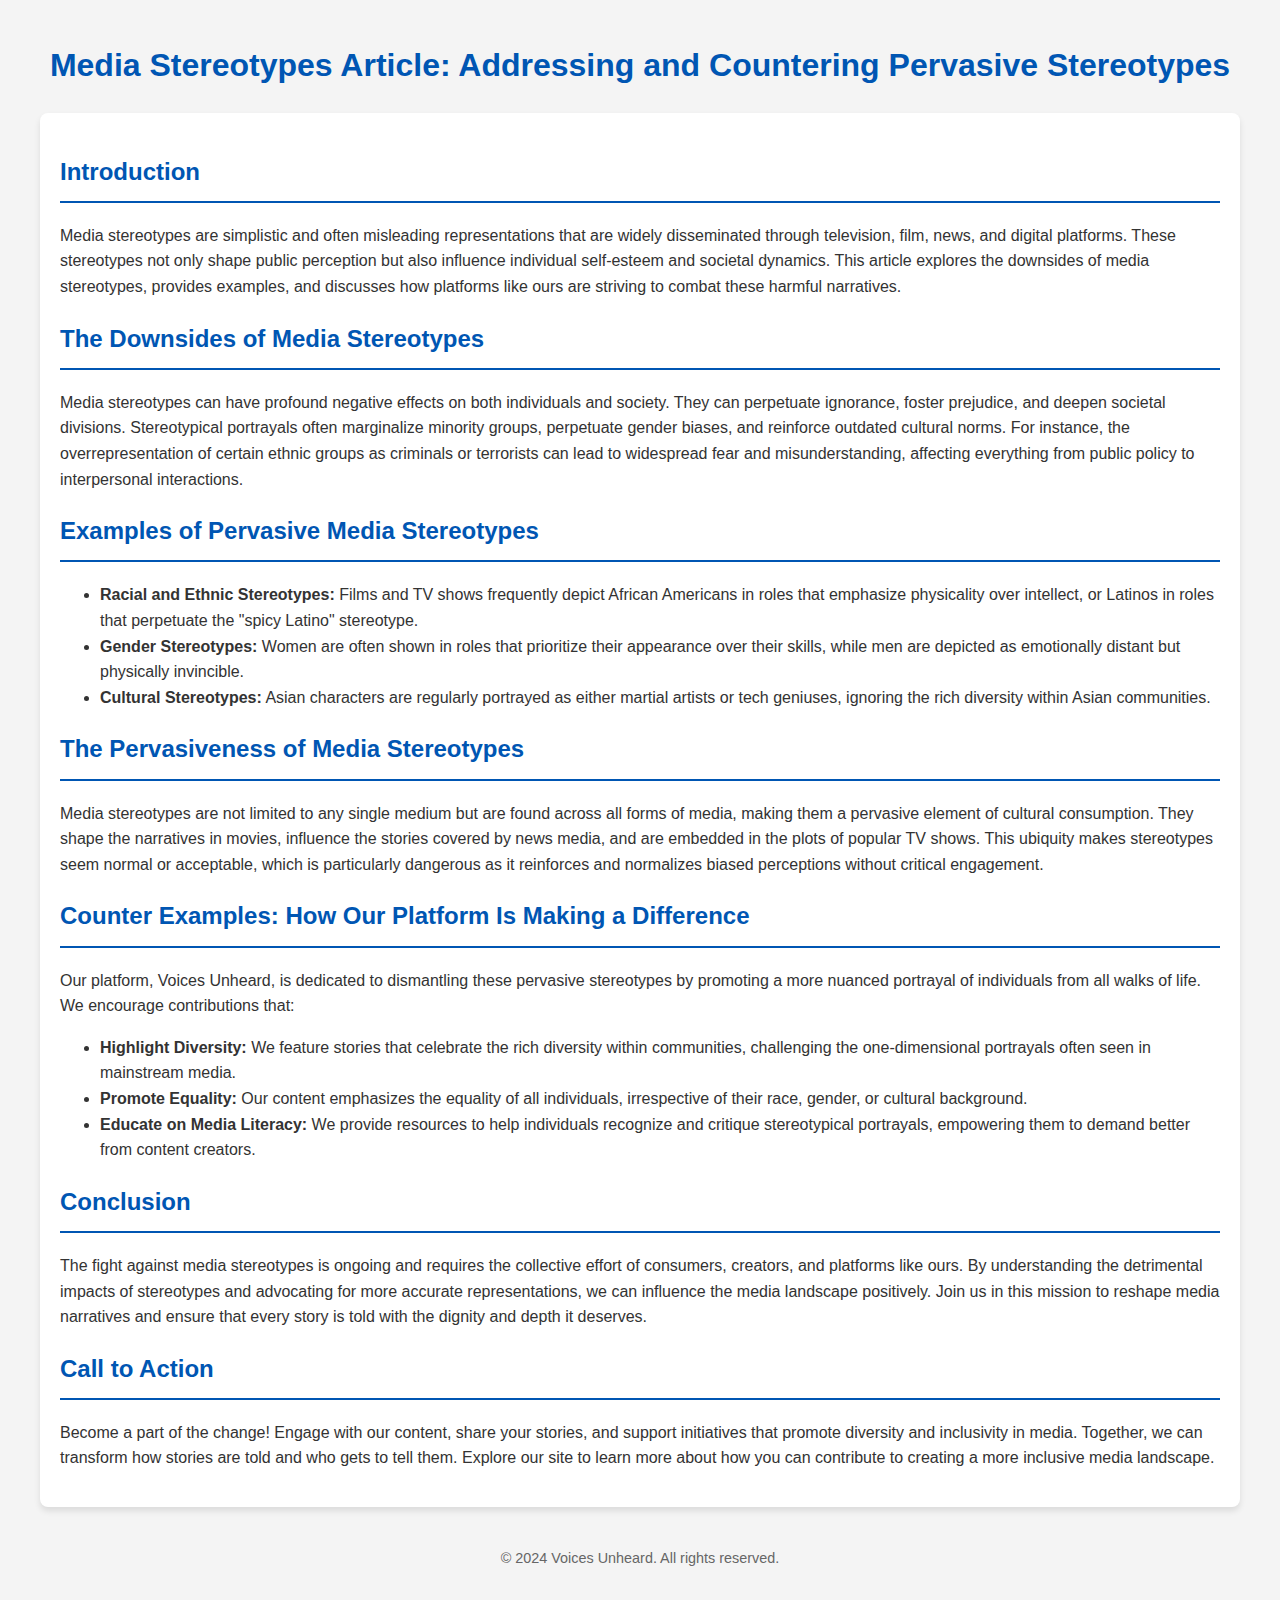
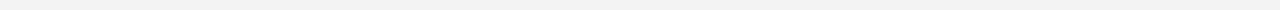
<file: stereotypes.html>
<!DOCTYPE html>
<html lang="en">
<head>
    <meta charset="UTF-8">
    <meta name="viewport" content="width=device-width, initial-scale=1.0">
    <title>Addressing and Countering Pervasive Stereotypes</title>
    <style>
        body {
            font-family: Arial, sans-serif;
            line-height: 1.6;
            margin: 40px;
            background: #f4f4f4;
            color: #333;
        }
        h1, h2 {
            color: #0056b3;
        }
        h1 {
            text-align: center;
        }
        h2 {
            border-bottom: 2px solid #0056b3;
            padding-bottom: 10px;
        }
        article {
            background: white;
            padding: 20px;
            margin-top: 20px;
            border-radius: 8px;
            box-shadow: 0 4px 6px rgba(0,0,0,0.1);
        }
        footer {
            text-align: center;
            margin-top: 40px;
            font-size: 0.9em;
            color: #666;
        }
    </style>
</head>
<body>
    <header>
        <h1>Media Stereotypes Article: Addressing and Countering Pervasive Stereotypes</h1>
    </header>
    <article>
        <h2>Introduction</h2>
        <p>Media stereotypes are simplistic and often misleading representations that are widely disseminated through television, film, news, and digital platforms. These stereotypes not only shape public perception but also influence individual self-esteem and societal dynamics. This article explores the downsides of media stereotypes, provides examples, and discusses how platforms like ours are striving to combat these harmful narratives.</p>

        <h2>The Downsides of Media Stereotypes</h2>
        <p>Media stereotypes can have profound negative effects on both individuals and society. They can perpetuate ignorance, foster prejudice, and deepen societal divisions. Stereotypical portrayals often marginalize minority groups, perpetuate gender biases, and reinforce outdated cultural norms. For instance, the overrepresentation of certain ethnic groups as criminals or terrorists can lead to widespread fear and misunderstanding, affecting everything from public policy to interpersonal interactions.</p>

        <h2>Examples of Pervasive Media Stereotypes</h2>
        <ul>
            <li><strong>Racial and Ethnic Stereotypes:</strong> Films and TV shows frequently depict African Americans in roles that emphasize physicality over intellect, or Latinos in roles that perpetuate the "spicy Latino" stereotype.</li>
            <li><strong>Gender Stereotypes:</strong> Women are often shown in roles that prioritize their appearance over their skills, while men are depicted as emotionally distant but physically invincible.</li>
            <li><strong>Cultural Stereotypes:</strong> Asian characters are regularly portrayed as either martial artists or tech geniuses, ignoring the rich diversity within Asian communities.</li>
        </ul>

        <h2>The Pervasiveness of Media Stereotypes</h2>
        <p>Media stereotypes are not limited to any single medium but are found across all forms of media, making them a pervasive element of cultural consumption. They shape the narratives in movies, influence the stories covered by news media, and are embedded in the plots of popular TV shows. This ubiquity makes stereotypes seem normal or acceptable, which is particularly dangerous as it reinforces and normalizes biased perceptions without critical engagement.</p>

        <h2>Counter Examples: How Our Platform Is Making a Difference</h2>
        <p>Our platform, Voices Unheard, is dedicated to dismantling these pervasive stereotypes by promoting a more nuanced portrayal of individuals from all walks of life. We encourage contributions that:</p>
        <ul>
            <li><strong>Highlight Diversity:</strong> We feature stories that celebrate the rich diversity within communities, challenging the one-dimensional portrayals often seen in mainstream media.</li>
            <li><strong>Promote Equality:</strong> Our content emphasizes the equality of all individuals, irrespective of their race, gender, or cultural background.</li>
            <li><strong>Educate on Media Literacy:</strong> We provide resources to help individuals recognize and critique stereotypical portrayals, empowering them to demand better from content creators.</li>
        </ul>

        <h2>Conclusion</h2>
        <p>The fight against media stereotypes is ongoing and requires the collective effort of consumers, creators, and platforms like ours. By understanding the detrimental impacts of stereotypes and advocating for more accurate representations, we can influence the media landscape positively. Join us in this mission to reshape media narratives and ensure that every story is told with the dignity and depth it deserves.</p>

        <h2>Call to Action</h2>
        <p>Become a part of the change! Engage with our content, share your stories, and support initiatives that promote diversity and inclusivity in media. Together, we can transform how stories are told and who gets to tell them. Explore our site to learn more about how you can contribute to creating a more inclusive media landscape.</p>
    </article>
    <footer>
        © 2024 Voices Unheard. All rights reserved.
    </footer>
</body>
</html>
</file>
<file: CSS/main.css>
/* General Body Styles */
body {
    font-family: 'Segoe UI', Tahoma, Geneva, Verdana, sans-serif; /* Unified modern font for clean appearance */
    background-color: #f4f4f4; /* Soft gray background that is easy on the eyes */
    color: #333; /* Dark gray text for good contrast and readability */
    margin: 0;
    padding: 0;
    line-height: 1.6; /* Improved line height for better text readability */
}

/* Header and Footer */
header, footer {
    background-color: #0277bd; /* Deep blue for a professional and engaging look */
    color: #ffffff; /* White text for high contrast and legibility */
    padding: 25px 50px; /* Ample padding for a spacious layout */
    text-align: center;
    font-family: 'Helvetica Neue', Arial, sans-serif; /* Elegant, readable font */
    box-shadow: 0 4px 6px rgba(0, 0, 0, 0.1); /* Enhanced shadow for 3D effect */
    transition: all 0.3s ease; /* Smooth transition for all hover effects */
}

header:hover, footer:hover {
    background-color: #01579b; /* Darker shade of blue on hover for interactive feedback */
}

/* Typography enhancements for headers and paragraphs */
header h1, footer p {
    margin: 0 0 15px; /* Adjusted margin for optimal spacing */
    font-weight: 300; /* Lighter font-weight for a modern, airy feel */
    text-shadow: 2px 2px 4px rgba(0, 0, 0, 0.05); /* Subtle text shadow for depth */
}

header p {
    font-size: 18px; /* Increased font size for better readability */
    opacity: 0.85; /* Slightly reduced opacity for a softer look */
    max-width: 900px; /* Extended max width for better line management */
    margin: 0 auto 20px; /* Auto margins for horizontal centering, increased bottom margin */
    padding: 0 20px; /* Padding to ensure text does not touch the edges */
}

/* Navigation Bar Styling */
nav {
    background: #0a9396; /* Refreshing teal for a vibrant look */
    color: #ffffff;
    text-align: center;
    padding: 15px 10px; /* Reduced horizontal padding for tighter navigation */
    box-shadow: 0 3px 5px rgba(0,0,0,0.2); /* More prominent shadow for depth */
}

nav a {
    color: #ffffff;
    margin: 0 25px; /* Increased spacing between links for easier navigation */
    text-decoration: none;
    font-size: 1.2em; /* Larger font size for better visibility */
    font-weight: bold; /* Bold text for emphasis */
    transition: color 0.3s ease-out; /* Refined transition effect */
}

nav a:hover {
    color: #caf0f8; /* Lighter blue on hover for a subtle interactive effect */
    text-decoration: underline; /* Underline on hover for clear navigation feedback */
}

/* Section Styling for Content Areas */
section {
    margin: 25px 20px; /* Adjusted margins for consistent spacing */
    padding: 25px; /* Increased padding for a roomier section */
    background-color: #ffffff; /* Clear white background for content focus */
    border-radius: 10px; /* Rounded corners for a softer look */
    box-shadow: 0 5px 10px rgba(0,0,0,0.12); /* More nuanced shadow for subtle depth */
}

section:hover {
    box-shadow: 0 8px 15px rgba(0,0,0,0.18); /* Larger shadow on hover for dynamic interaction */
}

/* Article Styling within Sections */
article {
    margin-bottom: 30px; /* Increased bottom margin for better separation between articles */
    padding: 10px; /* Padding inside articles for nested content structure */
    border-left: 5px solid #0277bd; /* Added a left border for visual interest */
    background-color: #f8f9fa; /* Lighter background for articles to distinguish from section */
}
</file>
